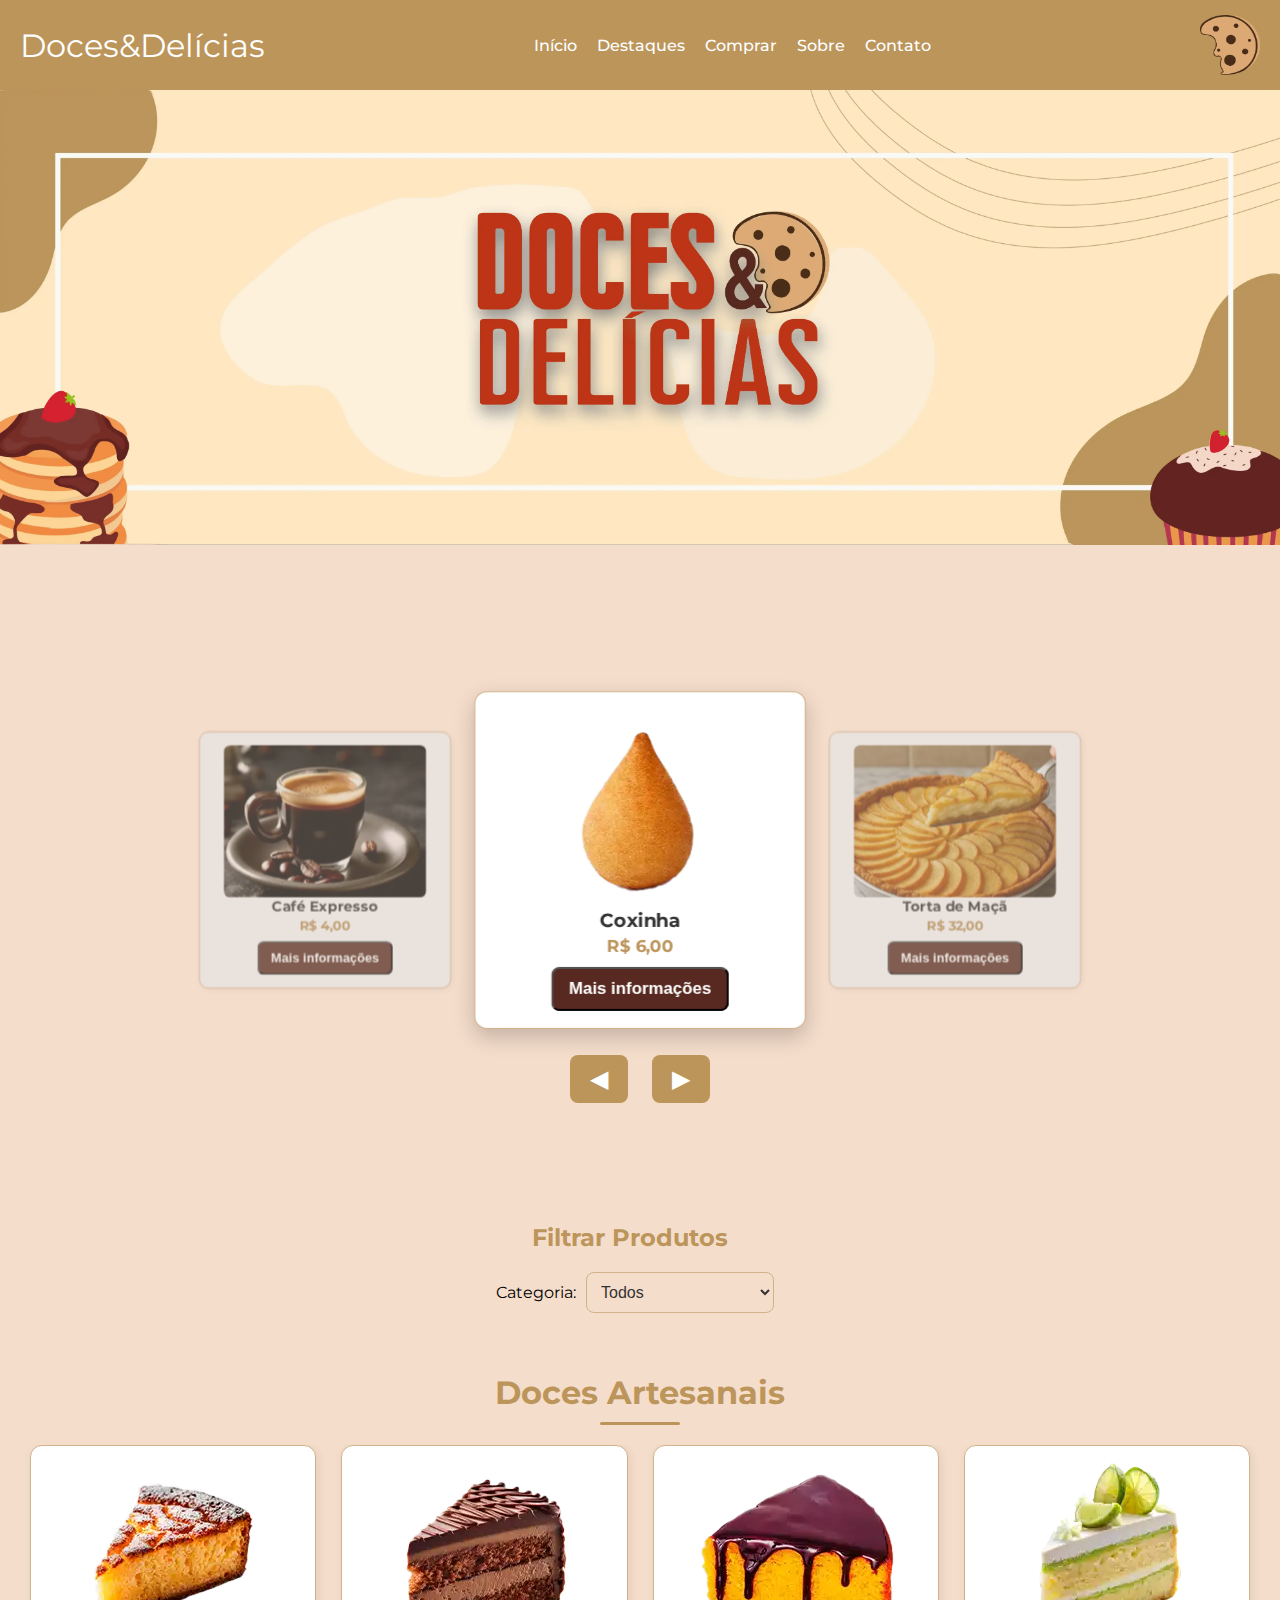
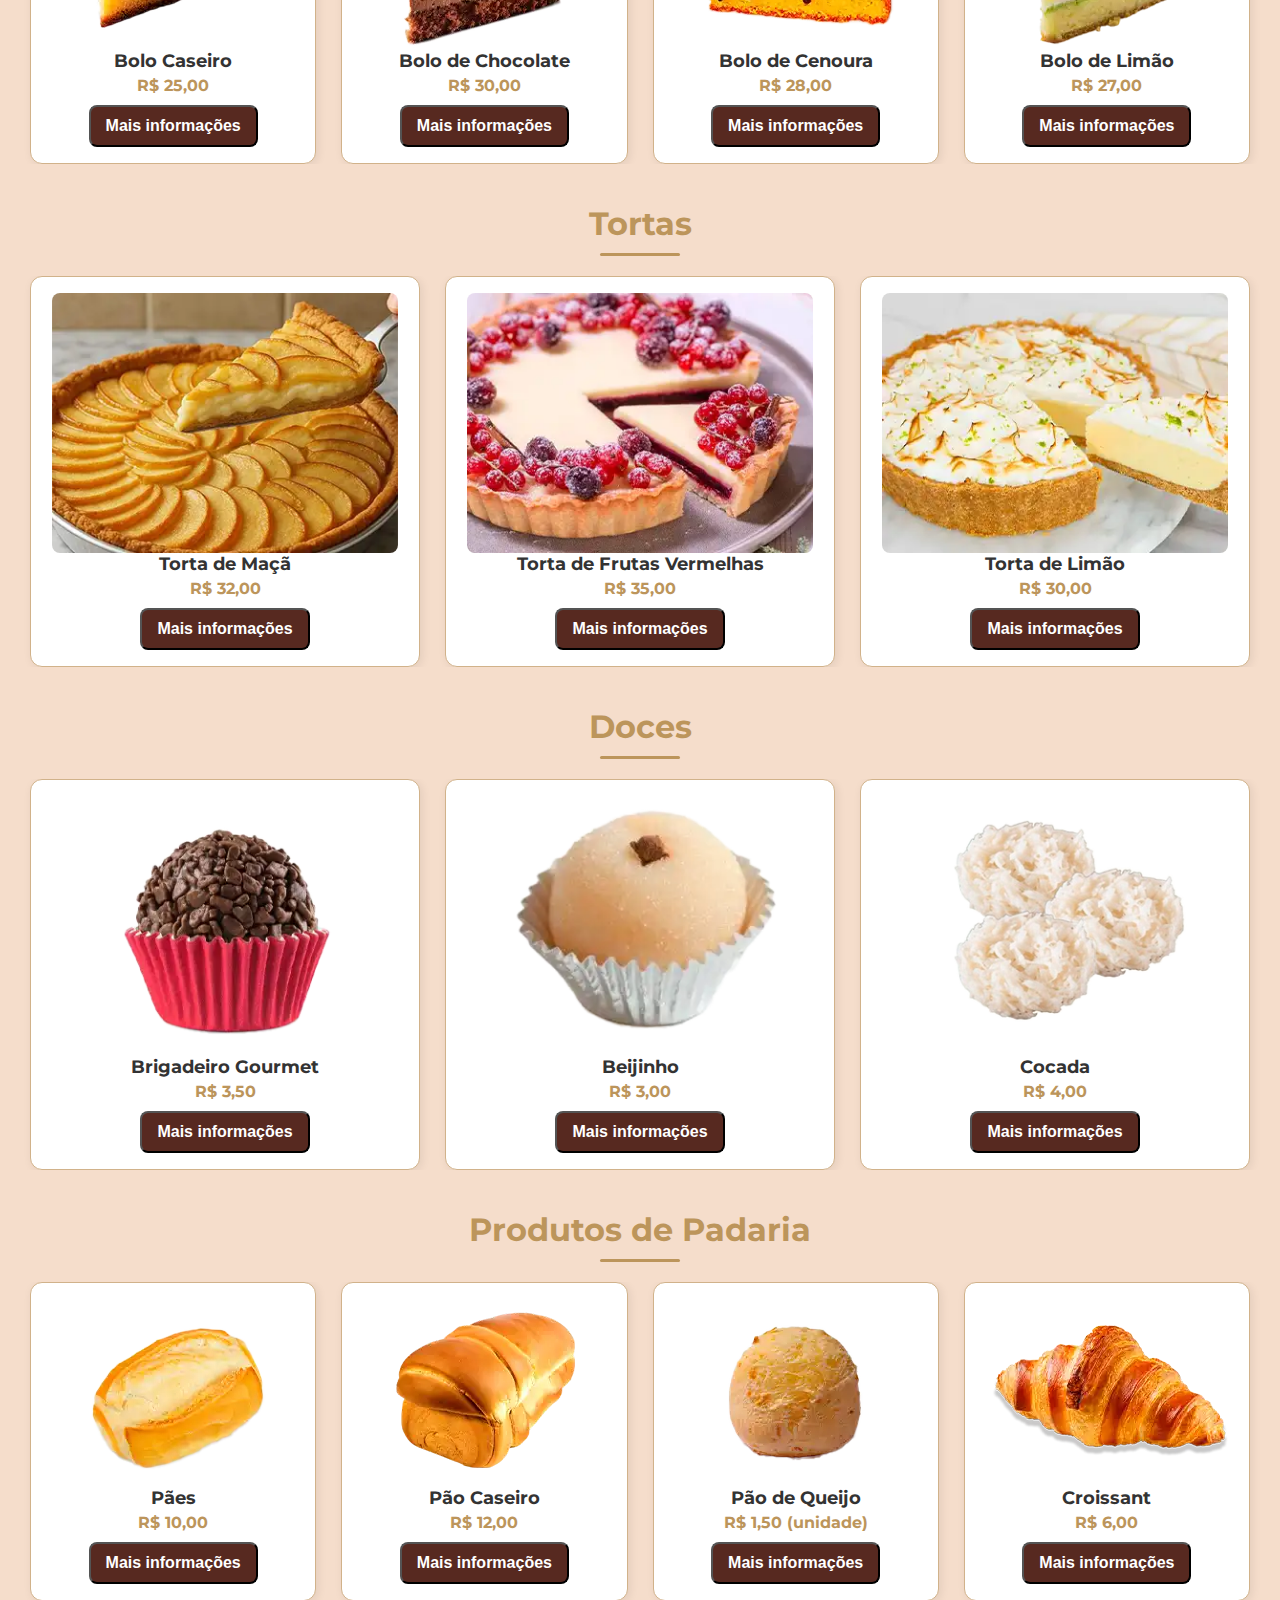
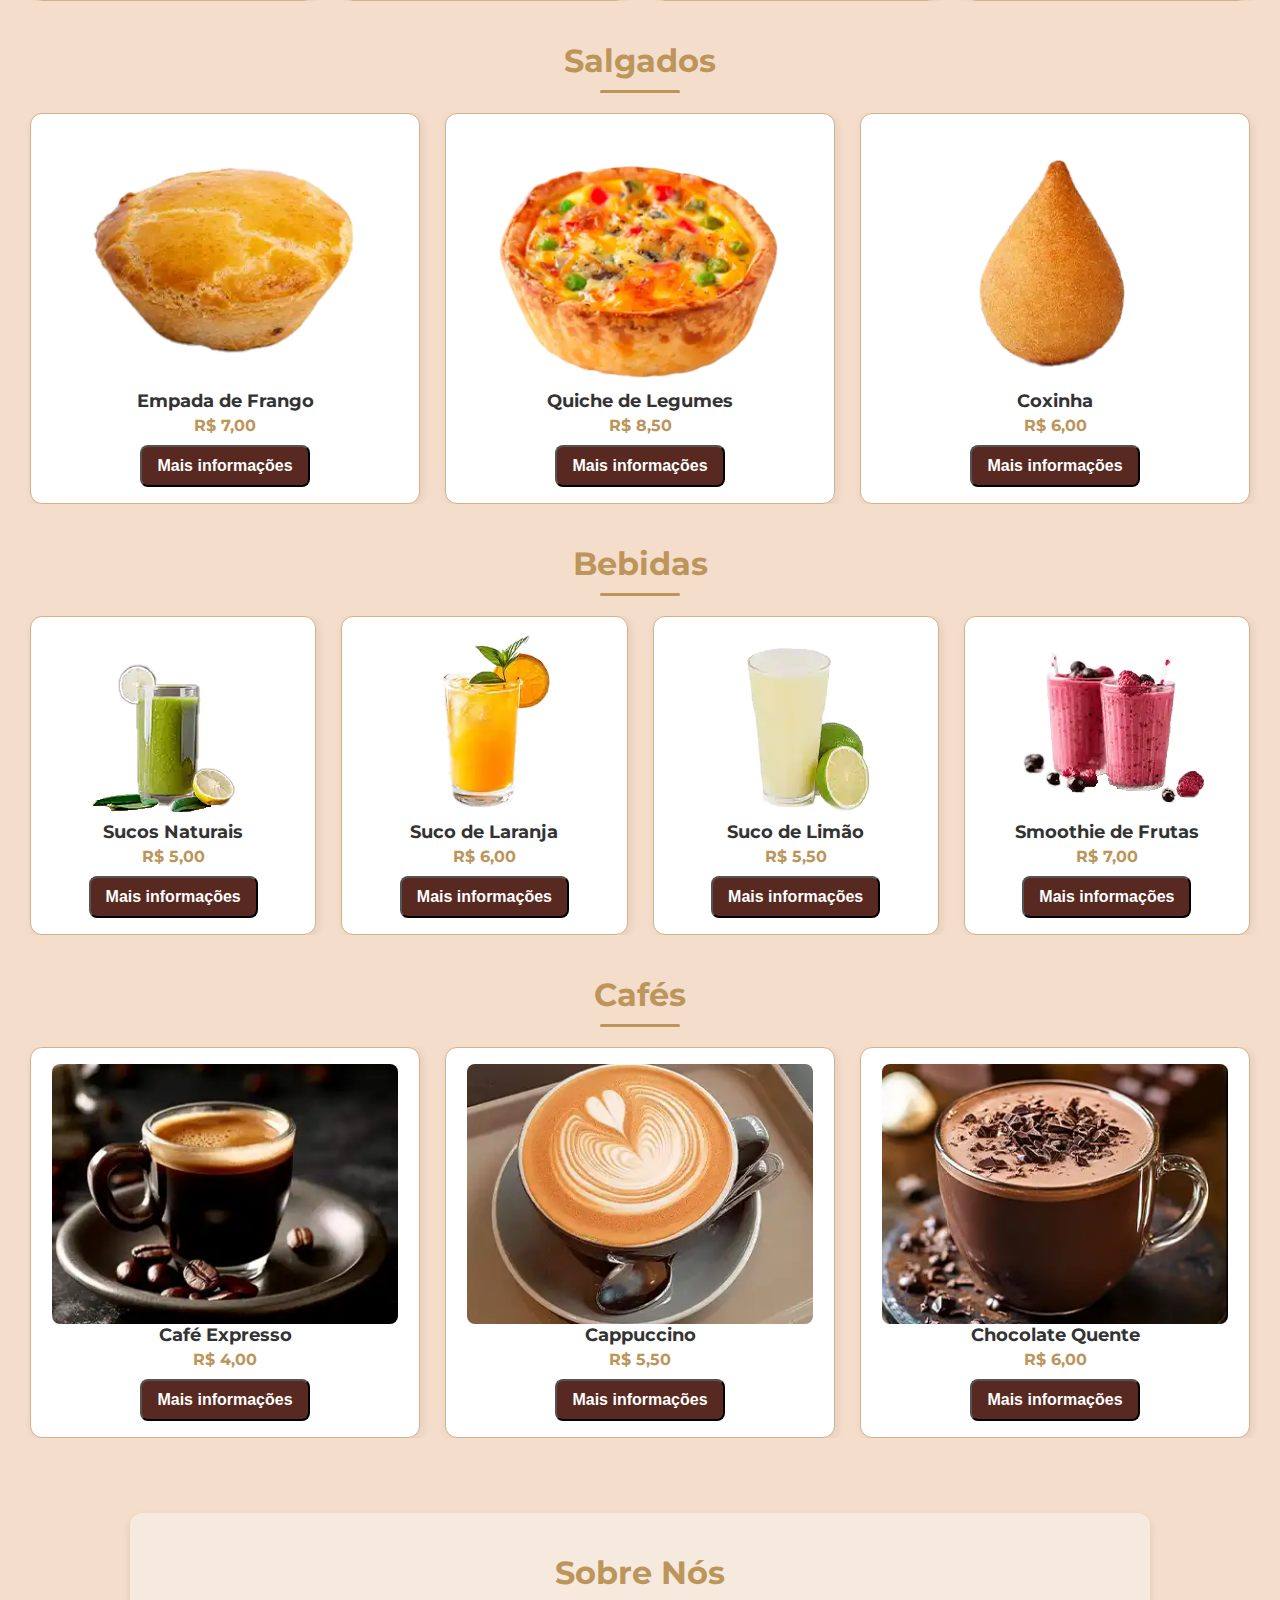
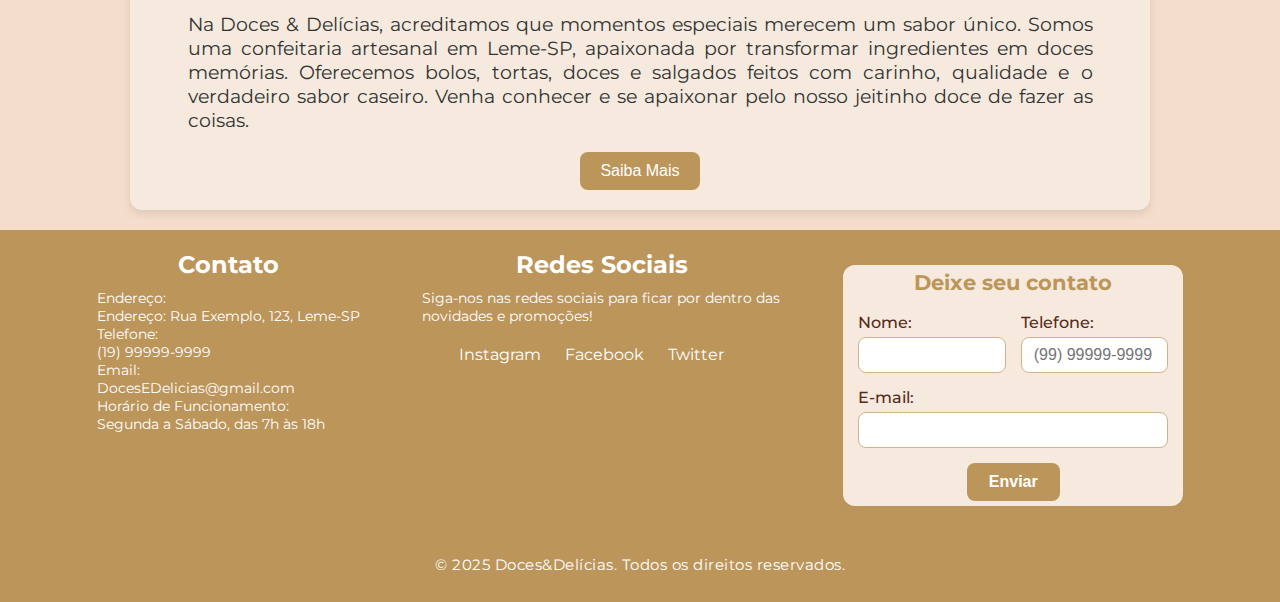
<file: index.html>
<!DOCTYPE html>
<html lang="pt-br">
<head>
  <meta charset="UTF-8" />
  <meta name="viewport" content="width=device-width, initial-scale=1.0" />
  <link rel="stylesheet" href="Style.css" />
  <script src="script.js" defer></script>
  <link rel="preconnect" href="https://fonts.googleapis.com" />
  <link rel="preconnect" href="https://fonts.gstatic.com" crossorigin />
  <link href="https://fonts.googleapis.com/css2?family=Montserrat:ital,wght@0,100..900;1,100..900&display=swap" rel="stylesheet" />
  <link rel="icon" href="./img/Fav-Icon.ico"/>
  <title>Doces&Delícias</title>
</head>
<body id="Home">
  <header>
    <h1><a href="./index.html">Doces&Delícias</a></h1>
    <nav>
      <ul>
        <li><a href="#Home">Início</a></li>
        <li><a href="#Ds">Destaques</a></li>
        <li><a href="#Produtos">Comprar</a></li>
        <li><a href="#Sobre">Sobre</a></li>
        <li><a href="#Ctt">Contato</a></li>
      </ul>
    </nav>
    <img src="./img/Cookie.webp" alt="Logo" class="logo" />
  </header>

  <section >
    <img src="./img/Banner.webp" width="100%" height="auto" />
  </section>

<section id="Ds" class="produtos2 id">
  <h2 class="titulo-categorias id">Produtos em Destaque</h2>
</section>

<section  class="destaques">
  <article class="produto destaque">
    <img src="./img/scoxinha.webp" alt="Coxinha">
    <h3>Coxinha</h3>
    <p>R$ 6,00</p>
    <a href="info.html"><button class="comprar">Mais informações</button></a>
  </article>
  <article class="produto destaque">
    <img src="./img/tmaca.webp" alt="Torta de Maçã">
    <h3>Torta de Maçã</h3>
    <p>R$ 32,00</p>
    <a href="info.html"><button class="comprar">Mais informações</button></a>
  </article>
  <article class="produto destaque">
    <img src="./img/ccafe.webp" alt="Café Expresso">
    <h3>Café Expresso</h3>
    <p>R$ 4,00</p>
    <a href="info.html"><button class="comprar">Mais informações</button></a>
  </article>
</section>

<div class="botoes-carrossel">
  <button id="btn-prev" aria-label="Anterior">◀</button>
  <button id="btn-next" aria-label="Próximo">▶</button>
</div>

  <section id="Produtos" class="filtros">
    <h2>Filtrar Produtos</h2>
    <div class="filtro">
      <label for="categoria">Categoria:</label>
      <select id="categoria" name="categoria">
        <option value="todos">Todos</option>
        <option value="doces-artesanais">Doces Artesanais</option>
        <option value="tortas">Tortas</option>
        <option value="doces">Doces</option>
        <option value="padaria">Produtos de Padaria</option>
        <option value="salgados">Salgados</option>
        <option value="bebidas">Bebidas</option>
        <option value="cafes">Cafés</option>
      </select>
    </div>

  </section>

<!-- ========== DOCES ARTESANAIS ========== -->
<section class="produtos2">
  <h2 class="titulo-categorias" data-categoria="doces-artesanais">Doces Artesanais</h2>
</section>
<section class="produtos">
  <article class="produto" data-categoria="doces-artesanais">
    <img src="./img/bcaseiro.webp" alt="Bolo Caseiro">
    <h3>Bolo Caseiro</h3>
    <p>R$ 25,00</p>
    <a href="info.html"><button class="comprar">Mais informações</button></a>
  </article>
  <article class="produto" data-categoria="doces-artesanais">
    <img src="./img/bchocolate.webp" alt="Bolo de Chocolate">
    <h3>Bolo de Chocolate</h3>
    <p>R$ 30,00</p>
    <a href="info.html"><button class="comprar">Mais informações</button></a>
  </article>
  <article class="produto" data-categoria="doces-artesanais">
    <img src="./img/bcenoura.webp" alt="Bolo de Cenoura">
    <h3>Bolo de Cenoura</h3>
    <p>R$ 28,00</p>
    <a href="info.html"><button class="comprar">Mais informações</button></a>
  </article>
  <article class="produto" data-categoria="doces-artesanais">
    <img src="./img/blimao.webp" alt="Bolo de Limão">
    <h3>Bolo de Limão</h3>
    <p>R$ 27,00</p>
    <a href="info.html"><button class="comprar">Mais informações</button></a>
  </article>
</section>

<!-- ========== TORTAS ========== -->
<section class="produtos2">
  <h2 class="titulo-categorias" data-categoria="tortas">Tortas</h2>
</section>
<section class="produtos">
  <article class="produto" data-categoria="tortas">
    <img src="./img/tmaca.webp" alt="Torta de Maçã">
    <h3>Torta de Maçã</h3>
    <p>R$ 32,00</p>
    <a href="info.html"><button class="comprar">Mais informações</button></a>
  </article>
  <article class="produto" data-categoria="tortas">
    <img src="./img/tfrutasv.webp" alt="Torta de Frutas Vermelhas">
    <h3>Torta de Frutas Vermelhas</h3>
    <p>R$ 35,00</p>
    <a href="info.html"><button class="comprar">Mais informações</button></a>
  </article>
  <article class="produto" data-categoria="tortas">
    <img src="./img/tlimao.webp" alt="Torta de Limão">
    <h3>Torta de Limão</h3>
    <p>R$ 30,00</p>
    <a href="info.html"><button class="comprar">Mais informações</button></a>
  </article>
</section>

<!-- ========== DOCES ========== -->
<section class="produtos2">
  <h2 class="titulo-categorias" data-categoria="doces">Doces</h2>
</section>
<section class="produtos">
  <article class="produto" data-categoria="doces">
    <img src="./img/dbrigadeiro.webp" alt="Brigadeiro Gourmet">
    <h3>Brigadeiro Gourmet</h3>
    <p>R$ 3,50</p>
    <a href="info.html"><button class="comprar">Mais informações</button></a>
  </article>
  <article class="produto" data-categoria="doces">
    <img src="./img/dbeijinho.webp" alt="Beijinho">
    <h3>Beijinho</h3>
    <p>R$ 3,00</p>
    <a href="info.html"><button class="comprar">Mais informações</button></a>
  </article>
  <article class="produto" data-categoria="doces">
    <img src="./img/dcocada.webp" alt="Cocada">
    <h3>Cocada</h3>
    <p>R$ 4,00</p>
    <a href="info.html"><button class="comprar">Mais informações</button></a>
  </article>
</section>

<!-- ========== PRODUTOS DE PADARIA ========== -->
<section class="produtos2">
  <h2 class="titulo-categorias" data-categoria="padaria">Produtos de Padaria</h2>
</section>
<section class="produtos">
  <article class="produto" data-categoria="padaria">
    <img src="./img/pfrances.webp" alt="Pão Francês">
    <h3>Pães</h3>
    <p>R$ 10,00</p>
    <a href="info.html"><button class="comprar">Mais informações</button></a>
  </article>
  <article class="produto" data-categoria="padaria">
    <img src="./img/pcaseiro.webp" alt="Pão Caseiro">
    <h3>Pão Caseiro</h3>
    <p>R$ 12,00</p>
    <a href="info.html"><button class="comprar">Mais informações</button></a>
  </article>
  <article class="produto" data-categoria="padaria">
    <img src="./img/pqueijo.webp" alt="Pão de Queijo">
    <h3>Pão de Queijo</h3>
    <p>R$ 1,50 (unidade)</p>
    <a href="info.html"><button class="comprar">Mais informações</button></a>
  </article>
  <article class="produto" data-categoria="padaria">
    <img src="./img/pcroissaint.webp" alt="Croissant">
    <h3>Croissant</h3>
    <p>R$ 6,00</p>
    <a href="info.html"><button class="comprar">Mais informações</button></a>
  </article>
</section>

<!-- ========== SALGADOS ========== -->
<section class="produtos2">
  <h2 class="titulo-categorias" data-categoria="salgados">Salgados</h2>
</section>
<section class="produtos">
  <article class="produto" data-categoria="salgados">
    <img src="./img/sempada.webp" alt="Empada de Frango">
    <h3>Empada de Frango</h3>
    <p>R$ 7,00</p>
    <a href="info.html"><button class="comprar">Mais informações</button></a>
  </article>
  <article class="produto" data-categoria="salgados">
    <img src="./img/squiche.webp" alt="Quiche de Legumes">
    <h3>Quiche de Legumes</h3>
    <p>R$ 8,50</p>
    <a href="info.html"><button class="comprar">Mais informações</button></a>
  </article>
  <article class="produto" data-categoria="salgados">
    <img src="./img/scoxinha.webp" alt="Coxinha">
    <h3>Coxinha</h3>
    <p>R$ 6,00</p>
    <a href="info.html"><button class="comprar">Mais informações</button></a>
  </article>
</section>

<!-- ========== BEBIDAS ========== -->
<section class="produtos2">
  <h2 class="titulo-categorias" data-categoria="bebidas">Bebidas</h2>
</section>
<section class="produtos">
  <article class="produto" data-categoria="bebidas">
    <img src="./img/snatural.webp" alt="Sucos Naturais">
    <h3>Sucos Naturais</h3>
    <p>R$ 5,00</p>
    <a href="info.html"><button class="comprar">Mais informações</button></a>
  </article>
  <article class="produto" data-categoria="bebidas">
    <img src="./img/slaranja.webp" alt="Suco de Laranja">
    <h3>Suco de Laranja</h3>
    <p>R$ 6,00</p>
    <a href="info.html"><button class="comprar">Mais informações</button></a>
  </article>
  <article class="produto" data-categoria="bebidas">
    <img src="./img/slimao.webp" alt="Suco de Limão">
    <h3>Suco de Limão</h3>
    <p>R$ 5,50</p>
    <a href="info.html"><button class="comprar">Mais informações</button></a>
  </article>
  <article class="produto" data-categoria="bebidas">
    <img src="./img/ssmoothie.webp" alt="Smoothie de Frutas">
    <h3>Smoothie de Frutas</h3>
    <p>R$ 7,00</p>
    <a href="info.html"><button class="comprar">Mais informações</button></a>
  </article>
</section>

<!-- ========== CAFÉS ========== -->
<section class="produtos2">
  <h2 class="titulo-categorias" data-categoria="cafes">Cafés</h2>
</section>
<section class="produtos">
  <article class="produto" data-categoria="cafes">
    <img src="./img/ccafe.webp" alt="Café Expresso">
    <h3>Café Expresso</h3>
    <p>R$ 4,00</p>
    <a href="info.html"><button class="comprar">Mais informações</button></a>
  </article>
  <article class="produto" data-categoria="cafes">
    <img src="./img/ccapuccino.webp" alt="Cappuccino">
    <h3>Cappuccino</h3>
    <p>R$ 5,50</p>
    <a href="info.html"><button class="comprar">Mais informações</button></a>
  </article>
  <article class="produto" data-categoria="cafes">
    <img src="./img/cchocolate.webp" alt="Chocolate Quente">
    <h3>Chocolate Quente</h3>
    <p>R$ 6,00</p>
    <a href="info.html"><button class="comprar">Mais informações</button></a>
  </article>
</section>

<!--Atenção-->

<section class="atencao">
  <article class="att-img">
    <img src="./img/Atençao.webp" alt="Atencão" />
  </article>
  <article class="att-texto">
    <h2>Ops...</h2>
    <p>Nosso cardapio ainda é pequeno.<br>
    Estamos trabalhando para trazer mais produtos deliciosos para você!<br>
    Fique ligado nas novidades!</p>
</section>

<section id="Sobre"></section>

<section class="sobre">
  <h2>Sobre Nós</h2>
  <p>Na Doces & Delícias, acreditamos que momentos especiais merecem um sabor único. Somos uma confeitaria artesanal em Leme-SP, apaixonada por transformar ingredientes em doces memórias. Oferecemos bolos, tortas, doces e salgados feitos com carinho, qualidade e o verdadeiro sabor caseiro. Venha conhecer e se apaixonar pelo nosso jeitinho doce de fazer as coisas.</p>
  <a href="sobre.html"><button class="btn-sobre">Saiba Mais</button></a>
</section>

<footer id="Ctt">
  <article class="contato">
    <h2>Contato</h2>
    <p>
        Endereço:
        <br>
        Endereço: Rua Exemplo, 123, Leme-SP
    </p>
    <p>
        Telefone:
        <br>
        (19) 99999-9999
    </p>
    <p>
        Email:
        <br>
        DocesEDelicias@gmail.com
    </p>
    <p>
      Horário de Funcionamento:
      <br>
      Segunda a Sábado, das 7h às 18h
    </p>
  </article>
  <article class="redes-sociais">
    <h2>Redes Sociais</h2>
    <p>Siga-nos nas redes sociais para ficar por dentro das novidades e promoções!</p>
    <ul>
      <li><a href="https://www.instagram.com" target="_blank">Instagram</a></li>
      <li><a href="https://www.facebook.com" target="_blank">Facebook</a></li>
      <li><a href="https://www.twitter.com" target="_blank">Twitter</a></li>
    </ul>
  </article>
  
  <!-- Área de contato com formulário -->
  <article class="form-contato">
    <h2>Deixe seu contato</h2>
    <form action="#" method="post" class="form-flex">
      <div class="linha-campos">
        <div class="campo">
          <label for="nome">Nome:</label>
          <input type="text" id="nome" name="nome" required>
        </div>
        <div class="campo">
          <label for="telefone">Telefone:</label>
          <input type="tel" id="telefone" name="telefone" required 
       pattern="\(\d{2}\) \d{5}-\d{4}" 
       placeholder="(99) 99999-9999"
       title="Digite no formato (99) 99999-9999">
        </div>
      </div>
      <div class="campo">
        <label for="email">E-mail:</label>
        <input type="email" id="email" name="email" required>
      </div>
      <button type="submit">Enviar</button>
    </form>
  </article>
  <div class="footer-copy">
    &copy; 2025 Doces&Delícias. Todos os direitos reservados.
  </div>
</footer>
</body>
</html>
</file>
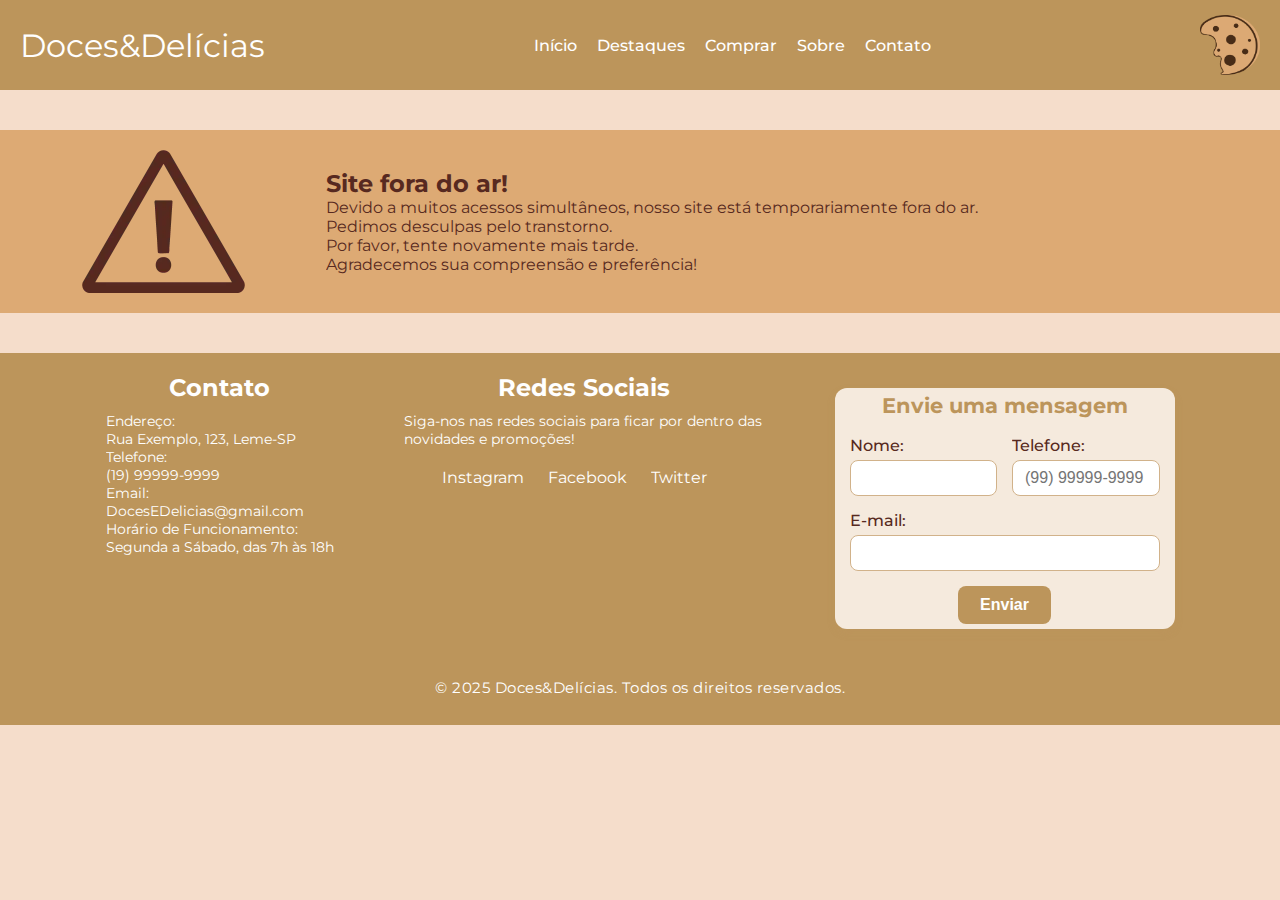
<file: info.html>
<!DOCTYPE html>
<html lang="pt-br">
<head>
  <meta charset="UTF-8" />
  <meta name="viewport" content="width=device-width, initial-scale=1.0" />
  <link rel="stylesheet" href="Style.css" />
  <script src="script.js" defer></script>
  <link rel="preconnect" href="https://fonts.googleapis.com" />
  <link rel="preconnect" href="https://fonts.gstatic.com" crossorigin />
  <link href="https://fonts.googleapis.com/css2?family=Montserrat:ital,wght@0,100..900;1,100..900&display=swap" rel="stylesheet" />
  <link rel="icon" href="./img/Fav Icon.png" type="image/png" />
  <title>Doces&Delícias - Fora do Ar</title>
</head>
<body>
  <header>
    <h1><a href="./Index.html">Doces&Delícias</a></h1>
    <nav>
      <ul>
        <li><a href="Index.html#Home">Início</a></li>
        <li><a href="Index.html#Ds">Destaques</a></li>
        <li><a href="Index.html#Produtos">Comprar</a></li>
        <li><a href="Index.html#Sobre">Sobre</a></li>
        <li><a href="Index.html#Ctt">Contato</a></li>
      </ul>
    </nav>
    <img src="./img/Fav Icon.png" alt="Logo" class="logo" />
  </header>

  <main>
    <section class="atencao">
      <article class="att-img">
        <img src="./img/Atençao.webp" alt="Atenção" />
      </article>
      <article class="att-texto">
        <h2>Site fora do ar!</h2>
        <p>
          Devido a muitos acessos simultâneos, nosso site está temporariamente fora do ar.<br>
          Pedimos desculpas pelo transtorno.<br>
          Por favor, tente novamente mais tarde.<br>
          Agradecemos sua compreensão e preferência!
        </p>
      </article>
    </section>
  </main>

  <footer>
    <article class="contato">
      <h2>Contato</h2>
      <p>
          Endereço:<br>
          Rua Exemplo, 123, Leme-SP
      </p>
      <p>
          Telefone:<br>
          (19) 99999-9999
      </p>
      <p>
          Email:<br>
          DocesEDelicias@gmail.com
      </p>
      <p>
        Horário de Funcionamento:<br>
        Segunda a Sábado, das 7h às 18h
      </p>
    </article>
    <article class="redes-sociais">
      <h2>Redes Sociais</h2>
      <p>Siga-nos nas redes sociais para ficar por dentro das novidades e promoções!</p>
      <ul>
        <li><a href="https://www.instagram.com" target="_blank">Instagram</a></li>
        <li><a href="https://www.facebook.com" target="_blank">Facebook</a></li>
        <li><a href="https://www.twitter.com" target="_blank">Twitter</a></li>
      </ul>
    </article>
    <article class="form-contato">
      <h2>Envie uma mensagem</h2>
      <form action="#" method="post" class="form-flex">
        <div class="linha-campos">
          <div class="campo">
            <label for="nome">Nome:</label>
            <input type="text" id="nome" name="nome" required>
          </div>
          <div class="campo">
            <label for="telefone">Telefone:</label>
            <input type="tel" id="telefone" name="telefone" required 
              pattern="\(\d{2}\) \d{5}-\d{4}" 
              placeholder="(99) 99999-9999"
              title="Digite no formato (99) 99999-9999">
          </div>
        </div>
        <div class="campo">
          <label for="email">E-mail:</label>
          <input type="email" id="email" name="email" required>
        </div>
        <button type="submit">Enviar</button>
      </form>
    </article>
    <div class="footer-copy">
      &copy; 2025 Doces&Delícias. Todos os direitos reservados.
    </div>
  </footer>
</body>
</file>
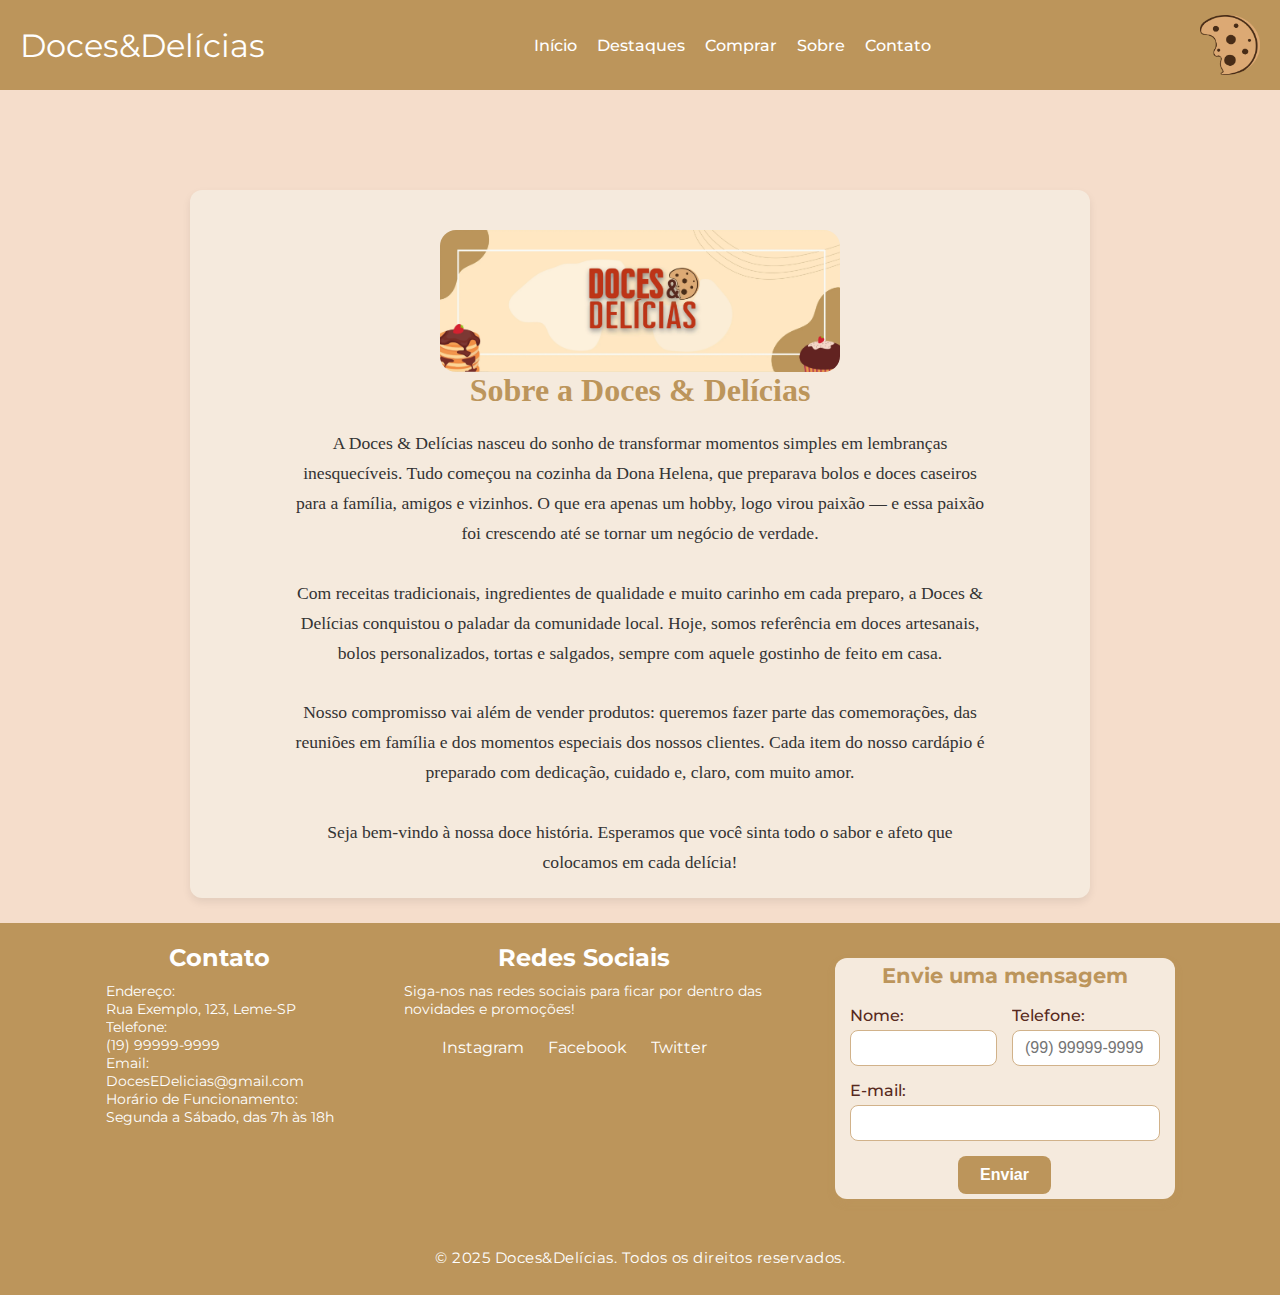
<file: sobre.html>
<!DOCTYPE html>
<html lang="pt-br">
<head>
  <meta charset="UTF-8" />
  <meta name="viewport" content="width=device-width, initial-scale=1.0" />
  <link rel="stylesheet" href="Style.css" />
  <script src="script.js" defer></script>
  <link rel="preconnect" href="https://fonts.googleapis.com" />
  <link rel="preconnect" href="https://fonts.gstatic.com" crossorigin />
  <link href="https://fonts.googleapis.com/css2?family=Montserrat:ital,wght@0,100..900;1,100..900&display=swap" rel="stylesheet" />
  <link rel="icon" href="./img/Fav-Icon.ico"/>
  <title>Sobre a Doces & Delícias</title>
</head>
<body>
  <header>
    <h1><a href="./index.html">Doces&Delícias</a></h1>
    <nav>
      <ul>
        <li><a href="index.html#Home">Início</a></li>
        <li><a href="index.html#Ds">Destaques</a></li>
        <li><a href="index.html#Produtos">Comprar</a></li>
        <li><a href="index.html#Sobre">Sobre</a></li>
        <li><a href="index.html#Ctt">Contato</a></li>
      </ul>
    </nav>
    <img src="./img/Cookie.webp" alt="Logo" class="logo" />
  </header>

  <main>
    <section class="sobre-page">
      <img src="./img/Banner.webp" alt="Doces & Delícias" class="sobre-banner" />
      <h2 class="sobre-titulo">Sobre a Doces &amp; Delícias</h2>
      <p class="sobre-descricao">
        A Doces &amp; Delícias nasceu do sonho de transformar momentos simples em lembranças inesquecíveis. Tudo começou na cozinha da Dona Helena, que preparava bolos e doces caseiros para a família, amigos e vizinhos. O que era apenas um hobby, logo virou paixão — e essa paixão foi crescendo até se tornar um negócio de verdade.<br><br>
        Com receitas tradicionais, ingredientes de qualidade e muito carinho em cada preparo, a Doces &amp; Delícias conquistou o paladar da comunidade local. Hoje, somos referência em doces artesanais, bolos personalizados, tortas e salgados, sempre com aquele gostinho de feito em casa.<br><br>
        Nosso compromisso vai além de vender produtos: queremos fazer parte das comemorações, das reuniões em família e dos momentos especiais dos nossos clientes. Cada item do nosso cardápio é preparado com dedicação, cuidado e, claro, com muito amor.<br><br>
        Seja bem-vindo à nossa doce história. Esperamos que você sinta todo o sabor e afeto que colocamos em cada delícia!
      </p>
    </section>
  </main>

  <footer>
    <article class="contato">
      <h2>Contato</h2>
      <p>
          Endereço:<br>
          Rua Exemplo, 123, Leme-SP
      </p>
      <p>
          Telefone:<br>
          (19) 99999-9999
      </p>
      <p>
          Email:<br>
          DocesEDelicias@gmail.com
      </p>
      <p>
        Horário de Funcionamento:<br>
        Segunda a Sábado, das 7h às 18h
      </p>
    </article>
    <article class="redes-sociais">
      <h2>Redes Sociais</h2>
      <p>Siga-nos nas redes sociais para ficar por dentro das novidades e promoções!</p>
      <ul>
        <li><a href="https://www.instagram.com" target="_blank">Instagram</a></li>
        <li><a href="https://www.facebook.com" target="_blank">Facebook</a></li>
        <li><a href="https://www.twitter.com" target="_blank">Twitter</a></li>
      </ul>
    </article>
    <article class="form-contato">
      <h2>Envie uma mensagem</h2>
      <form action="#" method="post" class="form-flex">
        <div class="linha-campos">
          <div class="campo">
            <label for="nome">Nome:</label>
            <input type="text" id="nome" name="nome" required>
          </div>
          <div class="campo">
            <label for="telefone">Telefone:</label>
            <input type="tel" id="telefone" name="telefone" required 
              pattern="\(\d{2}\) \d{5}-\d{4}" 
              placeholder="(99) 99999-9999"
              title="Digite no formato (99) 99999-9999">
          </div>
        </div>
        <div class="campo">
          <label for="email">E-mail:</label>
          <input type="email" id="email" name="email" required>
        </div>
        <button type="submit">Enviar</button>
      </form>
    </article>
    <div class="footer-copy">
      &copy; 2025 Doces&Delícias. Todos os direitos reservados.
    </div>
  </footer>
</body>

</html>
</file>
<file: Style.css>
/* Seu reset e básicos */
*{
    color: black;
    padding: 0px;
    margin: 0px;
    box-sizing: border-box;
    overflow-x: hidden;
    scroll-behavior: smooth;
}
body{
    background-color: #F5DDCB;
    padding-top: 90px; /* espaço para o header fixo */
}
html{
    scroll-behavior: smooth;
}

/* =========== HEADER =========== */
header {
  position: fixed;
  top: 0;
  left: 0;
  width: 100%;
  background-color: #bc955b;
  padding: 15px 20px;
  display: flex;
  align-items: center;
  justify-content: space-between;
  font-family: "Montserrat", sans-serif;
  transition: all 0.3s ease;
  z-index: 1000;
}
header h1 a{
  font-size: 2rem;
  font-weight: 400;
  cursor: pointer;
  transition: font-size 0.3s ease;
  color: #ffffff;
  text-decoration: none;
}
header nav ul {
  list-style: none;
  display: flex;
  gap: 20px;
  margin: 0;
  padding: 0;
}
header nav ul li a {
  text-decoration: none;
  color: #fff;
  font-weight: 500;
  transition: color 0.3s;
}
header nav ul li a:hover {
  color: #a67c41;
}
.logo {
  width: 60px;
  height: 60px;
  cursor: pointer;
  transition: width 0.3s ease, height 0.3s ease;
}
/* HEADER ENCOLHIDO AO ROLAR */
header.compacto {
  padding: 10px 40px;
}
header.compacto h1 {
  font-size: 1.5rem;
}
header.compacto .logo {
  width: 40px;
  height: 40px;
}

/* ===================== Categorias ===================== */
nav.categorias {
  text-align: center;
  margin: 40px 0 30px;
  font-family: "Montserrat", sans-serif;
}
nav.categorias button {
  background-color: #bc955b;
  color: #ffffff;
  border: none;
  padding: 10px 20px;
  margin: 8px;
  font-size: 1em;
  border-radius: 8px;
  cursor: pointer;
  transition: background-color 0.3s ease, transform 0.2s ease;
}
nav.categorias button:hover {
  background-color: #a67c41;
  transform: scale(1.05);
}
nav.categorias button.ativo {
  background-color: #8d6833;
}

/* ===================== Produtos ===================== */
.titulo-categorias {
  text-align: center;
  font-size: 2em;
  margin: 40px 0 20px 0;
  color: #bc955b;
  font-family: "Montserrat", sans-serif;
  position: relative;
}
.titulo-categorias::after {
  content: '';
  width: 80px;
  height: 3px;
  background-color: #bc955b;
  display: block;
  margin: 10px auto 0;
  border-radius: 3px;
}
section.produtos2 {
  display: grid;
  gap: 25px;
  padding: 0 30px;
  font-family: "Montserrat", sans-serif;
  text-align: center;
}
section.produtos {
  display: grid;
  grid-template-columns: repeat(auto-fit, minmax(280px, 1fr));
  gap: 25px;
  padding: 0 30px;
  font-family: "Montserrat", sans-serif;
}
article.produto {
  background-color: #fff;
  border: 1px solid #d1b28a;
  border-radius: 12px;
  padding: 16px;
  text-align: center;
  box-shadow: 2px 2px 10px rgba(0,0,0,0.08);
  transition: transform 0.3s ease, box-shadow 0.3s ease;
}
article.produto img {
  max-height: 260px;
  object-fit: cover;
  border-radius: 8px;
  margin: auto;
}
article.produto h3 {
  font-size: 1.1em;
  margin-bottom: 5px;
  color: #333;
}
article.produto p {
  font-weight: bold;
  color: #bc955b;
  font-size: 1em;
}
article.produto .comprar {
  display: inline-block;
  background-color: #572920;
  color: #fff;
  padding: 10px 15px;
  font-size: 1em;
  font-weight: bold;
  border-radius: 8px;
  text-decoration: none;
  margin-top: 10px;
  transition: background-color 0.3s ease;
  cursor: pointer;
}
article.produto .comprar:hover {
  background-color: #884234; /* Cor do botão ao passar o mouse */
}

/* Filtros */
.filtro {
  display: flex;
  justify-content: center;
  margin: 20px 0;
  color: #bc955b;
  font-family: "Montserrat", sans-serif;
  align-items: center;
}
.filtro select {
  padding: 10px;
  font-size: 1em;
  border: 1px solid #d1b28a;
  border-radius: 8px;
  margin-left: 10px;
  margin-right: 10px;
  background-color: transparent;
  color: #333;
}
.filtros h2{
  font-size: 1.5em;
  margin-right: 20px;
  color: #bc955b;
  font-family: "Montserrat", sans-serif;
  text-align: center;
  margin-top: 60px;
}

/* Atenção */
.atencao {
  text-align: center;
  margin: 40px 0;
  font-family: "Montserrat", sans-serif;
  display: flex;
  align-items: center;
  background-color: #ddaa74;
}
.atencao.oculto {
  display: none;
}
.atencao img{
  width: 50%;
  height: auto;
  margin: 20px auto;
}
.atencao p, .atencao h2 {
  text-align: left;
  color: #572920;
}

/* =================== CARROSSEL DESTAQUES =================== */

.id {
  margin-top: 60px;
}
.destaques {
  position: relative;
  width: 100%;
  max-width: 900px;
  height: 390px;
  margin: 60px auto 0px;
  perspective: 1000px;
  font-family: "Montserrat", sans-serif;
  overflow: visible;
}

.destaque {
  position: absolute;
  top: 50%;
  left: 50%;
  width: 315px;
  padding: 15px;
  background: #fff;
  border-radius: 12px;
  box-shadow: 0 4px 8px rgb(0 0 0 / 0.1);
  text-align: center;
  transform-style: preserve-3d;
  transition: transform 0.5s ease, opacity 0.5s ease, z-index 0.5s ease;
  opacity: 0.4;
  transform: translate(-50%, -50%) scale(0.7);
  z-index: 1;
}

.destaque img {
  width: 90%;
  height: 190px;
  object-fit: cover;
  border-radius: 8px;
  margin-bottom: 12px;
}

.destaque.active {
  transform: translate(-50%, -50%) scale(1) translateZ(50px);
  opacity: 1;
  z-index: 10;
  box-shadow: 0 8px 20px rgb(0 0 0 / 0.2);
}

.destaque.prev {
  transform: translate(calc(-150%), -50%) scale(0.8) translateZ(0);
  opacity: 0.7;
  z-index: 5;
  filter: brightness(0.9);
}

.destaque.next {
  transform: translate(calc(50%), -50%) scale(0.8) translateZ(0);
  opacity: 0.7;
  z-index: 5;
  filter: brightness(0.9);
}

/* Botões do carrossel */
.botoes-carrossel {
  text-align: center;
  margin-bottom: 60px;
}

.botoes-carrossel button {
  background-color: #bc955b;
  border: none;
  color: white;
  font-size: 24px;
  padding: 10px 20px;
  margin: 0 10px;
  border-radius: 8px;
  cursor: pointer;
  transition: background-color 0.3s ease;
}

.botoes-carrossel button:hover {
  background-color: #8d6833;
}

/* ===================== Sobre Nós ===================== */
section.sobre {
  background-color: #f5ddcb;
  padding: 40px 20px 20px 20px;
  text-align: center;
  font-family: "Montserrat", sans-serif;
  margin: auto 130px 20px ;
  background-color: #F5EADD;
  border-radius: 12px;
  box-shadow: 0 4px 8px rgba(0, 0, 0, 0.1);
  margin-top: 75px;
}
.sobre h2 {
  font-size: 2em;
  color: #bc955b;
  margin-bottom: 20px;
  margin-left: 160px;    
  margin-right: 160px;
}
.sobre p {
  font-size: 1.2em;
  color: #333;
  max-width: 905px;
  margin: 0 auto 20px;
  text-align: justify;
}
.sobre button{
  background-color: #bc955b;
  color: #fff;
  padding: 10px 20px;
  font-size: 1em;
  border: none;
  border-radius: 8px;
  cursor: pointer;
  transition: background-color 0.3s ease, transform 0.2s ease;
}

/*====================== Footer ===================== */
footer {
  background-color: #bc955b;
  color: #fff;
  padding: 20px 35px 20px 35px;
  text-align: center;
  font-family: "Montserrat", sans-serif;
  position: relative;
  display: flex;
  flex-wrap: wrap;
  justify-content: space-evenly;
}
footer h2 {
  font-size: 1.5em;
  margin-bottom: 10px;
  color: #fff;
}
.contato p {
  margin: 0;
  font-size: 0.9em;
  color: #fff;
  text-align: left;
}
.redes-sociais {
  max-width: 360px;
}
.redes-sociais p {
  margin: 0;
  font-size: 0.9em;
  color: #fff;
  text-align: left;
}
.redes-sociais li {
  list-style: none;
  display: inline-block;
  margin-top: 20px;
  margin-right: 10px;
}
.redes-sociais a {
  color: #fff;
  text-decoration: none;
  margin-right: 10px;
  transition: all 0.5s ease;
}
.redes-sociais a:hover {
  font-size: 1.2em;
  color: #a4a09b;
  transition: all 0.5s ease;
}
.logo-footer {
  width: 273px;
}
.logo-footer img{
  padding-top: 20px;
  width: 150px;
  height: auto;
  max-width: 150px;
}
.form-contato {
  background-color: #F5EADD;
  border-radius: 12px;
  box-shadow: 0 4px 8px rgba(188, 149, 91, 0.15);
  padding: 5px 15px;
  margin: 15px 0;
  min-width: 260px;
  max-width: 340px;
  display: flex;
  flex-direction: column;
  align-items: center;
}

.form-contato h2 {
  color: #bc955b;
  font-size: 1.3em;
  margin-bottom: 18px;
}

.form-contato label {
  color: #572920;
  font-weight: 500;
  margin-bottom: 5px;
  display: block;
  text-align: left;
  width: 100%;
}

.form-contato input {
  width: 100%;
  padding: 8px 12px;
  margin-bottom: 15px;
  border: 1px solid #d1b28a;
  border-radius: 8px;
  font-size: 1em;
  background-color: #fff;
  color: #572920;
  transition: border-color 0.3s;
}

.form-contato input:focus {
  border-color: #bc955b;
  outline: none;
}

.form-contato button[type="submit"] {
  background-color: #bc955b;
  color: #fff;
  padding: 10px 22px;
  font-size: 1em;
  border: none;
  border-radius: 8px;
  cursor: pointer;
  font-weight: bold;
  transition: background-color 0.3s, transform 0.2s;
}

.form-contato button[type="submit"]:hover {
  background-color: #a67c41;
  transform: scale(1.02);
}
.form-contato .form-flex {
  width: 100%;
}

.form-contato .linha-campos {
  display: flex;
  gap: 15px;
  width: 100%;
}

.form-contato .campo {
  flex: 1;
  display: flex;
  flex-direction: column;
}

@media (max-width: 600px) {
  .form-contato .linha-campos {
    flex-direction: column;
    gap: 0;
  }
}

.footer-copy {
  width: 100%;
  text-align: center;
  color: #fff;
  font-size: 0.95em;
  margin-top: 34px;
  margin-bottom: 0;
  padding-bottom: 8px;
  letter-spacing: 0.5px;
}

/* Acrescente ao final do Style.css */

/* Estilo exclusivo para a página saiba mais */
.sobre-page {
  margin-top: 100px;
  text-align: center;
  background-color: #f5eadd;
  padding: 40px 20px 20px 20px;
  border-radius: 12px;
  box-shadow: 0 4px 8px rgba(0,0,0,0.08);
  max-width: 900px;
  margin-left: auto;
  margin-right: auto;
  margin-bottom: 25px;
}

.sobre-banner {
  max-width: 400px;
  width: 90%;
  border-radius: 16px;
  margin: auto;
}

.sobre-titulo {
  font-size: 2em;
  color: #bc955b;
  margin-bottom: 20px;
}

.sobre-descricao {
  max-width: 700px;
  margin: 0 auto;
  font-size: 1.1em;
  line-height: 1.7;
  color: #333;
  text-align: center;
}

/* RESPONSIVIDADE AVANÇADA */

/* ----------- GERAL ----------- */
@media (max-width: 1200px) {
  section.produtos, section.produtos2 {
    padding: 0 10px;
    gap: 18px;
  }
  .sobre-page {
    max-width: 98vw;
    padding: 30px 5vw 20px 5vw;
  }
}

@media (max-width: 900px) {
  header {
    flex-direction: column;
    align-items: center;
    padding: 36px 10px;
  }
  header h1,
  header .logo {
    display: none !important;
    visibility: hidden !important;
    height: 0 !important;
    width: 0 !important;
    min-width: 0 !important;
    min-height: 0 !important;
    margin: 0 !important;
    padding: 0 !important;
    overflow: hidden !important;
  }
  header nav ul {
    gap: 10px;
    font-size: 0.95em;
    flex-wrap: wrap;
    justify-content: flex-start;
  }
  header nav ul li a {
    padding: 0px 6px;
    font-size: 0.97em;
  }
  .logo {
    width: 0;
    height: 0;
    display: none;
  }
  .destaques {
    max-width: 98vw;
    height: 340px;
  }
  .sobre-page {
    padding: 25px 2vw 15px 2vw;
  }
  section.sobre {
    margin: 30px 10px 20px 10px;
    padding: 25px 10px 15px 10px;
  }
}

/* HEADER: Esconde logo e título em telas pequenas */
@media (max-width: 600px) {
  header {
    flex-direction: column;
    align-items: center;
    padding: 36px 2vw;
    min-height: 40px;
    height: auto;
  }
  header h1,
  header .logo {
    display: none !important;
    visibility: hidden !important;
    height: 0 !important;
    width: 0 !important;
    min-width: 0 !important;
    min-height: 0 !important;
    margin: 0 !important;
    padding: 0 !important;
    overflow: hidden !important;
  }
  header nav ul {
    gap: 7px;
    font-size: 0.93em;
    flex-wrap: wrap;
    justify-content: flex-start;
  }
  header nav ul li a {
    padding: 0px 6px;
    font-size: 0.97em;
  }
  .logo {
    width: 0;
    height: 0;
    display: none;
  }
  .destaques,
  .botoes-carrossel {
    display: none !important;
    visibility: hidden !important;
    height: 0 !important;
    min-height: 0 !important;
    margin: 0 !important;
    padding: 0 !important;
    overflow: hidden !important;
  }
  .sobre-banner {
    max-width: 90vw;
    width: 100%;
    margin-bottom: 10px;
    border-radius: 8px;
  }
  .sobre-titulo {
    font-size: 1.05em;
    margin-bottom: 8px;
  }
  .sobre-descricao {
    font-size: 0.93em;
    line-height: 1.4;
    padding: 0 1vw;
    text-align: justify;
  }
  section.sobre {
    margin: 10px 1vw 8px 1vw;
    padding: 8px 1vw 8px 1vw;
    border-radius: 6px;
  }
  .titulo-categorias {
    font-size: 1.1em;
    margin: 18px 0 10px 0;
  }
  .titulo-categorias::after {
    width: 40px;
    height: 2px;
    margin: 6px auto 0;
  }
  section.produtos, section.produtos2 {
    grid-template-columns: 1fr;
    gap: 8px;
    padding: 0 2vw;
  }
  article.produto {
    padding: 8px;
    border-radius: 8px;
  }
  article.produto img {
    max-height: 90px;
    border-radius: 6px;
    margin: auto;
  }
  article.produto h3 {
    font-size: 0.98em;
    margin-bottom: 2px;
  }
  article.produto p {
    font-size: 0.95em;
  }
  article.produto .comprar {
    font-size: 0.93em;
    padding: 7px 10px;
    border-radius: 6px;
    margin-top: 5px;
  }
  .form-contato {
    min-width: 99vw;
    max-width: 100vw;
    padding: 4px 0.5vw;
    border-radius: 6px;
  }
  .form-contato h2 {
    font-size: 1em;
    margin-bottom: 10px;
  }
  .form-contato label {
    font-size: 0.97em;
  }
  .form-contato input {
    font-size: 0.97em;
    padding: 6px 8px;
    border-radius: 6px;
  }
  .form-contato button[type="submit"] {
    font-size: 0.97em;
    padding: 7px 12px;
    border-radius: 6px;
  }
  .footer-copy {
    font-size: 0.8em;
    margin-top: 6px;
  }
  footer {
    flex-direction: column;
    align-items: center;
    padding: 10px 2vw;
  }
  .contato, .redes-sociais, .form-contato {
    min-width: 90vw;
    max-width: 99vw;
    margin-bottom: 10px;
  }
}

/* Ajustes ainda mais finos para dispositivos muito pequenos */
@media (max-width: 420px) {
  header {
    padding: 2px 1vw;
    min-height: 30px;
  }
  header nav ul {
    gap: 3px;
    font-size: 0.9em;
  }
  header nav ul li a {
    padding: 2px 3px;
    font-size: 0.93em;
  }
  .sobre-banner {
    max-width: 99vw;
    border-radius: 4px;
    margin-bottom: 5px;
  }
  .sobre-titulo {
    font-size: 0.98em;
    margin-bottom: 4px;
  }
  .sobre-descricao {
    font-size: 0.89em;
    padding: 0 1vw;
  }
  .titulo-categorias {
    font-size: 1em;
    margin: 10px 0 5px 0;
  }
  .titulo-categorias::after {
    width: 25px;
    height: 2px;
    margin: 3px auto 0;
  }
  section.produtos, section.produtos2 {
    gap: 4px;
    padding: 0 1vw;
  }
  article.produto {
    padding: 4px;
    border-radius: 4px;
  }
  article.produto img {
    max-height: 60px;
    border-radius: 3px;
    margin: auto;
  }
  article.produto h3 {
    font-size: 0.93em;
    margin-bottom: 1px;
  }
  article.produto p {
    font-size: 0.9em;
  }
  article.produto .comprar {
    font-size: 0.9em;
    padding: 4px 7px;
    border-radius: 4px;
    margin-top: 2px;
  }
  .form-contato {
    min-width: 99vw;
    max-width: 100vw;
    padding: 2px 0.2vw;
    border-radius: 4px;
  }
  .form-contato h2 {
    font-size: 0.93em;
    margin-bottom: 5px;
  }
  .form-contato label {
    font-size: 0.93em;
  }
  .form-contato input {
    font-size: 0.93em;
    padding: 4px 5px;
    border-radius: 4px;
  }
  .form-contato button[type="submit"] {
    font-size: 0.93em;
    padding: 4px 7px;
    border-radius: 4px;
  }
  .footer-copy {
    font-size: 0.75em;
    margin-top: 3px;
  }
  footer {
    padding: 5px 1vw;
  }
  .contato, .redes-sociais, .form-contato {
    min-width: 98vw;
    max-width: 100vw;
    margin-bottom: 6px;
  }
}

/* Ajustes para imagens e textos nunca ultrapassarem a tela */
img, video {
  max-width: 100%;
  height: auto;
  display: block;
}

.sobre-descricao, .sobre-titulo, .sobre-banner, .form-contato, .footer-copy, .contato, .redes-sociais {
  word-break: break-word;
  box-sizing: border-box;
}

@media (max-width: 940px) {
  .destaques,
  .botoes-carrossel {
    display: none !important;
    visibility: hidden !important;
    height: 0 !important;
    min-height: 0 !important;
    margin: 0 !important;
    padding: 0 !important;
    overflow: hidden !important;
  }
}
</file>
